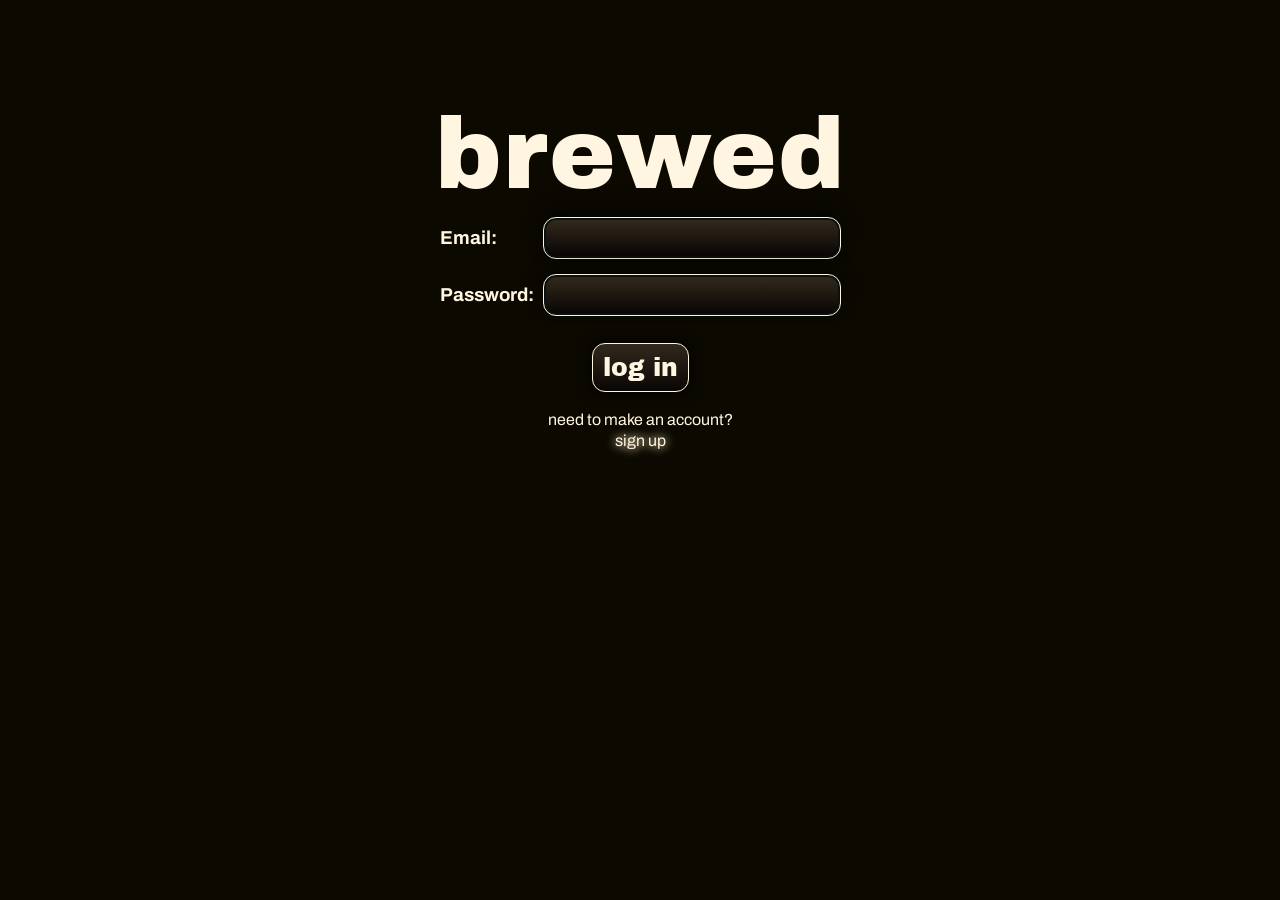
<file: src/main/resources/static/login.html>
<!DOCTYPE html>
<html lang="en">
<head>
  <meta charset="UTF-8">
  <title>Second Listen | Sign Up</title>
  <link rel="stylesheet" href="css/style.css">
  <link rel="preconnect" href="https://fonts.googleapis.com">
  <link rel="preconnect" href="https://fonts.gstatic.com" crossorigin>
  <link href="https://fonts.googleapis.com/css2?family=Alan+Sans:wght@300..900&family=Lato:ital,wght@0,100;0,300;0,400;0,700;0,900;1,100;1,300;1,400;1,700;1,900&display=swap" rel="stylesheet">
  <link href="https://fonts.googleapis.com/css2?family=Archivo:wght@400;500;600&family=Archivo+Black&display=swap" rel="stylesheet">
  <script src="js/login.js" defer></script>
</head>
<body>
  <div class="logo-signup">
    <span class="logo" id="logo-large">brewed</span>
  </div>
  <div>
    <div class="create-post" id="login-container">
      <h3>Email:</h3>
      <input type="text" id="email" class="text-box" required>
      <h3>Password:</h3>
      <input type="password" id="password" class="text-box" required>
    </div>
  </div>
  <div class="account-buttons-container">
    <a href="index.html" class="nav-button" id="login">log in</a>
    <div>
      <a style="font-size: 16px;">need to make an account?</a>
    </div>
    <a class="login-link" href="signup.html" style="margin-top:4px;"> sign up </a>
  </div>


</body>
</html>
</file>
<file: src/main/resources/static/css/style.css>
* {
    box-sizing: border-box;
}

html {
    background-color: #0b0900;
}

body {
    margin: 0;
    font-family: "Archivo", sans-serif;
    background-color: #0b0900;
    color: #fff5e0;
}

p {
    white-space: pre-line;
    margin-top: 0;
}


.logo-wrap {
    position: absolute;
    left: 20px;
    top: 50%;
    transform: translateY(-50%);
}

.profile-wrap {
    position: absolute;
    right: 20px;
    top: 50%;
    transform: translateY(-50%);
}

.home-feed{
    display: grid;
    grid-template-columns: 1fr 0.5fr 1fr;
}

.logo {
    display: block;
    user-select: none;
    white-space: nowrap;
    font-family: "Archivo Black", sans-serif;
    font-size: 22px;
    letter-spacing: 0.5px;
    -webkit-background-clip: text;
    background-clip: text;
}

#logo-large{
    font-size: 100px;
    text-align: center;
    margin-top:100px;
}

#signup, #login {
    text-align: center;
    font-size:25px;
    padding:10px;
    margin-bottom: 20px;
    margin-top:20px;
}

.nav-bar{
    position: sticky;
    top: 8px;
    z-index: 10;
    margin: 0 24px 12px;
    background: linear-gradient(to bottom, rgb(0 0 0 / 0.5) 0%, rgb(10 6 5 / 0) 100%);
    backdrop-filter: blur(6px);
    -webkit-backdrop-filter: blur(6px);
    outline: rgb(122 118 108 / 0.15) solid 1px;
    box-shadow: 0 -10px 16px 20px rgb(0 0 0 / 0.5);
    justify-content: center;
    display: flex;
    flex-wrap: nowrap;
    align-items: center;
    user-select:none;
    padding: 12px;
    border-radius: 12px;
}

.nav-button {
    display: inline-block;
    margin-left: 20px;
    margin-right: 20px;
    text-align: center;
    padding: 8px;
    font-size: 16px;
    text-decoration: none;
    border-radius: 12px;
    outline: #fff5e0 solid 1px;
    font-family: "Archivo Black", sans-serif;
    font-weight: 100;
    color: #fff5e0;
    box-shadow: 0 0 10px 5px rgb(0 0 0 / 0.5);
    background: linear-gradient(to bottom, #32291c 0%,#0a0605 100%);
    transition: box-shadow 0.05s ease, outline-color 0.05s ease;

}
.nav-button:hover {
    box-shadow: 0 0 16px 1px rgb(255 236 197 / 0.5);
    outline-color: #ffecc5;
}
.nav-button:active {
    box-shadow: 0 0 16px 10px rgb(255 236 197 / 0.5);
}

.login-link{
    text-decoration: none;
    text-shadow: 0 0 8px rgb(255 236 197 / 0.5), 0 0 12px rgb(255 236 197 / 1);
}

.post-heading {
    text-align: center;
    margin-top: 50px;
    transition: transform 0.25s ease;
}
.post-heading:has(~ .main-content .post-card:first-child:hover) {
    transform: translateY(-50px);
}

.post-list {
    display: block;
    margin: 50px auto;
    text-align: left;
    max-width: 600px;
    padding: 20px;
    border-radius: 12px;
    background: linear-gradient(to bottom, rgb(0 0 0 / 0.5) 0%, rgb(10 6 5 / 0) 100%);
    backdrop-filter: blur(6px);
    -webkit-backdrop-filter: blur(6px);
    outline: rgb(122 118 108 / 0.15) solid 1px;
}

#most-liked-by-week .post-card:first-child .post-likes {
    color: #ffecc5;
    text-shadow: 0 0 16px rgb(255 245 224), 0 0 12px rgb(255 245 224);
}
#most-liked-by-week .post-card:nth-child(2) .post-likes {
    color: #ffecc5;
    text-shadow: 0 0 4px rgb(255 245 224), 0 0 12px rgb(255 245 224);
}
#most-liked-by-week .post-card:nth-child(3) .post-likes {
    color: #ffecc5;
    text-shadow: 0 0 1px rgb(255 245 224), 0 0 12px rgb(255 245 224);
}

.post-card {
    position: relative;
    z-index: 0;
    display: block;
    margin-top: -140px;
    padding-top: 6px;
    min-height: 260px;
    margin-bottom: 10px;
    user-select: none;
    outline: #fff5e0 solid 1px;
    border-radius: 12px;
    background: linear-gradient(to bottom, #32291c 0%,#0a0605 100%);
    box-shadow: 0 -10px 16px 0 rgb(0 0 0 / 0.5);
    transition: transform 0.25s ease,
        outline-color 0.25s ease,
        box-shadow 0.15s ease;
}
.post-card:first-child {
    margin-top: -40px;
}
.post-card:hover {
    transform: translateY(-70px);
    outline-color: #ffecc5;
    box-shadow: 0 -8px 16px 0 rgb(255 236 197 / 0.5);
}
.post-card:active {
    box-shadow: 0 0 16px 10px rgb(255 236 197 / 0.5);
}

.post-detail-card {
    outline: #fff5e0 solid 1px;
    border-radius: 12px;
    background: linear-gradient(to bottom, #32291c 0%,#0a0605 100%);
    user-select: none;
    padding: 16px;
}

.post-title{
    margin: 0;
    line-height: 1.2;
    min-height: 2.4em;
}

.post-author{
    margin-top: 4px;
}

.post-meta {
    display: grid;
    grid-template-columns: 1fr 1fr;
    margin-top: 8px;
    margin-bottom: 8px;
}
.post-meta span:nth-child(1) {text-align: left}
.post-meta span:nth-child(2) {text-align: right}

.post-link {
    display: block;
    padding: 6px 10px;
    text-decoration: none;
    color: inherit;
}
.post-link:hover {

}

.post-detail {
    display: block;
    margin: 0 auto;
    text-align: left;
    max-width: 800px;
}

.post-content {
    margin-top: 50px;
    white-space: pre-line;
}

.heading {
    display: block;
    text-align: center;
    margin: 20px 0;
    font-family: "Archivo Black", sans-serif;
}

.subheading{
    margin-bottom: 0;
    text-align: center;
}


.about-content{
    display: block;
    margin: 0 auto;
    text-align: center;
}


.create-post {
    display: grid;
    grid-template-columns: 0.2fr 1fr;
    column-gap: 10px;
    justify-content: center;
    max-width: 500px;
    margin: 0 auto;
    grid-template-rows: auto;
    align-items: center;
}

#signup-container, #login-container {
    width: 400px;
}

.text-box{
    width: 100%;
    min-height:40px;
    font-size: 16px;
    color: #fff5e0;
    border: 2px solid #081210;
    padding-left: 10px;
    margin: 0;
    resize: vertical;
    outline: #fff5e0 solid 1px;
    border-radius: 12px;
    background: linear-gradient(to bottom, #32291c 0%,#0a0605 100%);
    box-shadow: 0 -10px 16px 0 rgb(0 0 0 / 0.5);
    transition: outline-color 0.15s ease, box-shadow 0.15s ease, color 0.15s ease;
}
.text-box:focus{
    outline-color: #ffecc5;
    box-shadow: 0 0 16px 0 rgb(255 236 197 / 0.5);
    color: #ffecc5;

}

.account-buttons-container{
    display: flex;
    flex-direction: column;
    align-items: center;
}

.login-link {
    text-decoration: none;
    color: inherit;
}

.profile{
    display: block;
    margin: 0 auto;
    text-align: center;
    align-items: center;
    justify-content: center;
}

.profile-picture img{
    width: 100px;
    height: 100px;
}

.profile-alias {
    margin-top: 10px;
    font-family: "Archivo Black", sans-serif;
    font-size: 26px;
}

.profile-bio {
    margin-top: 0;
}

.welcome-header {
    text-align: center;
}
</file>
